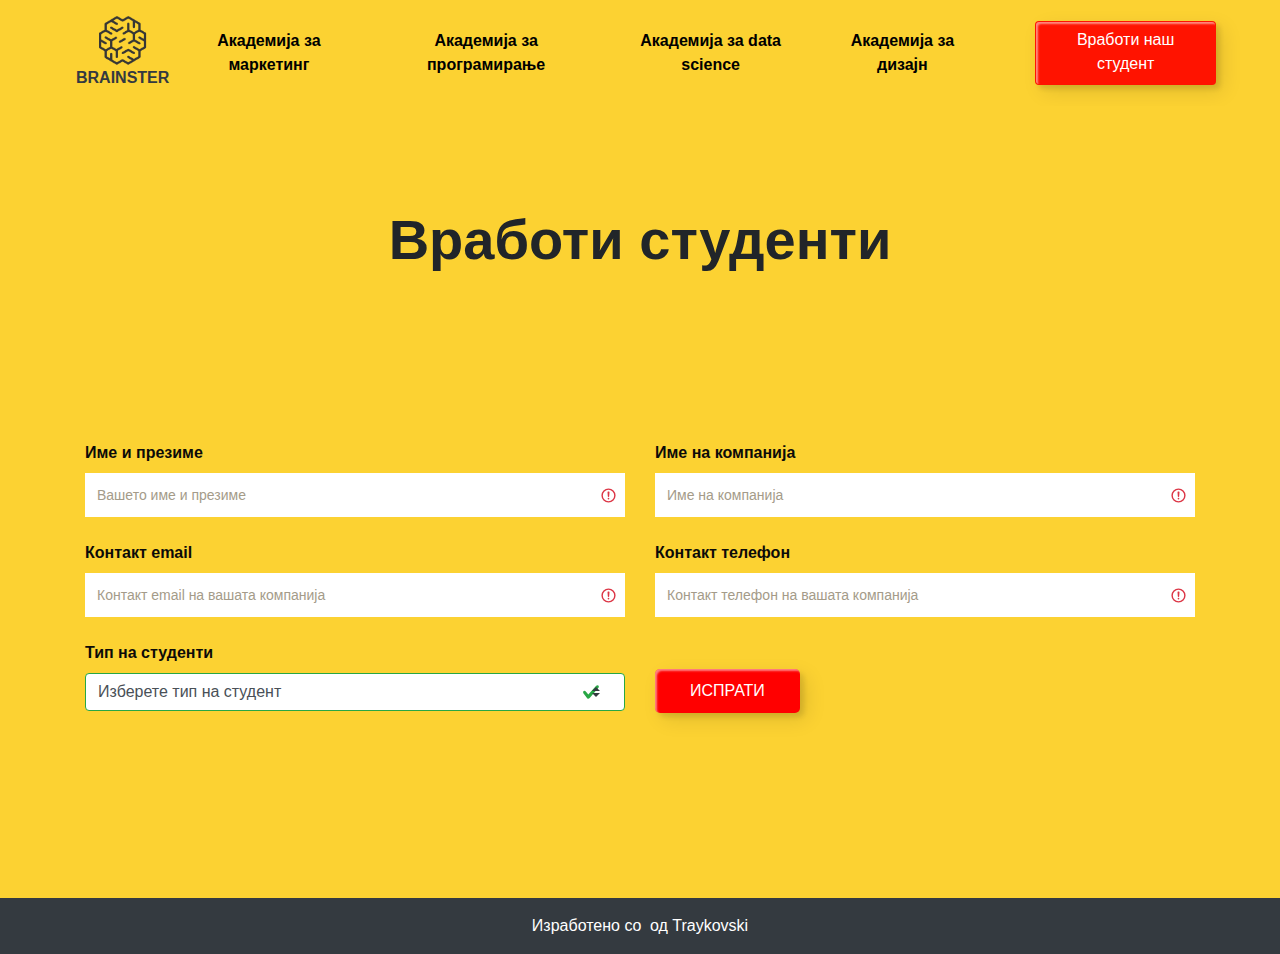
<file: Project-01/student.html>
<!DOCTYPE html>
<html lang="en">
  <head>
    <meta charset="UTF-8" />
    <meta http-equiv="X-UA-Compatible" content="IE=edge" />
    <meta name="viewport" content="width=device-width, initial-scale=1.0" />
    <title>Вработи студенти</title>

    <!-- title-icon -->
    <link href="./assets/Design/Logo.png" rel="icon" />

    <!-- boostrap CSS -->
    <link rel="stylesheet" href="./assets/css/bootstrap.min.css" />

    <!-- local CSS -->
    <link rel="stylesheet" href="./assets/css/style.css" />

    <!-- font-awesome -->
    <link
      rel="stylesheet"
      href="https://cdnjs.cloudflare.com/ajax/libs/font-awesome/6.1.1/css/all.min.css"
      integrity="sha512-KfkfwYDsLkIlwQp6LFnl8zNdLGxu9YAA1QvwINks4PhcElQSvqcyVLLD9aMhXd13uQjoXtEKNosOWaZqXgel0g=="
      crossorigin="anonymous"
      referrerpolicy="no-referrer"
    />
  </head>
  <body>
    <!-- navbar menu -->

    <header id="header" class="bg-yellow sticky-top nav-fixed py-lg-2">
      <nav
        class="navbar navbar-expand-lg navbar-light d-flex align-items-center"
      >
        <a
          class="navbar-logo text-center text-decoration-none"
          href="./index.html"
          ><img src="./assets/Design/Logo.png" alt="" class="logo" />
          <div class="logo-brand text-dark text-uppercase font-weight-bold">
            Brainster
          </div>
        </a>

        <button
          class="navbar-toggler"
          type="button"
          data-toggle="collapse"
          data-target="#navbarSupportedContent"
          aria-controls="navbarSupportedContent"
          aria-expanded="false"
          aria-label="Toggle navigation"
        >
          <!-- <span class="navbar-toggler-icon"></span> -->
          <div class="hamburger hamburger-steps">
            <div class="hamburger-line"></div>
            <div class="hamburger-line"></div>
            <div class="hamburger-line"></div>
          </div>
        </button>

        <div
          class="collapse navbar-collapse nav-fullscreen"
          id="navbarSupportedContent"
        >
          <ul class="navbar-nav ml-lg-auto nav-fullscreen-items text-md-center">
            <li
              class="nav-item font-weight-bold text-lg-center m-left1 nav-fullscreen-item"
            >
              <a
                class="nav-link text-black"
                href="https://brainster.co/marketing"
                >Академија за маркетинг</a
              >
            </li>
            <li class="nav-item font-weight-bold m-left2 nav-fullscreen-item">
              <a class="nav-link" href="https://brainster.co/front-end/"
                >Академија за програмирање</a
              >
            </li>
            <li class="nav-item font-weight-bold m-left1 nav-fullscreen-item">
              <a class="nav-link" href="https://brainster.co/data-science/"
                >Академија за data science</a
              >
            </li>
            <li class="nav-item font-weight-bold m-left1 nav-fullscreen-item">
              <a class="nav-link" href="https://brainster.co/graphic-design/"
                >Академија за дизајн</a
              >
            </li>

            <a
              href="./student.html"
              class="btn butn text-white my-2 my-sm-0 ml-5 mr-3 ml-md-5 mr-md-5 m-left2"
              >Вработи наш студент</a
            >
          </ul>
        </div>
      </nav>
    </header>

    <!--  Contact Section -->

    <section id="contact" class="contact ">
      <div class="container">
        <div class="section-title text-center">
          <h2 class="font-weight-bolder display-4">Вработи студенти</h2>
        </div>
      </div>

      <div class="container" data-aos="fade-up">
        <form action="#" class="php-email-form form was-validated">
          <div class="row">
            <div class="col-md-6 form-group">
              <label for="name" class="label">Име и презиме</label>
              <input
                type="text"
                class="form-control"
                id="input1"
                placeholder="Вашето име и презиме"
                required
              />
            </div>
            <div class="col-md-6 form-group">
              <label for="input2">Име на компанија</label>
              <input
                type="text"
                name="name"
                class="form-control"
                id="input2"
                placeholder="Име на компанија"
                required
              />
            </div>
          </div>
          <div class="row">
            <div class="col-md-6 form-group mt-3 mt-md-0">
              <label for="input3">Контакт email</label>
              <input
                type="email"
                class="form-control"
                name="email"
                id="input3"
                placeholder="Контакт email на вашата компанија"
                required
              />
            </div>
            <div class="col-md-6 form-group">
              <label for="input4">Контакт телефон</label>
              <input
                type="number"
                class="form-control"
                name="tel"
                id="input4"
                placeholder="Контакт телефон на вашата компанија"
                required
              />
            </div>
          </div>
          <div class="row">
            <div class="col-md-6 form-group mb">
              <label for="exampleFormControlSelect2">Тип на студенти</label>
              <select
                name="dropdown"
                class="form-control custom-select"
                id="exampleFormControlSelect2"
                required
              >
                <option selected class="text-hide">
                  Изберете тип на студент
                </option>
                <option value="1">Студенти од маркетинг</option>
                <option value="2">Студенти од програмирање</option>
                <option value="3">Студенти од data science</option>
                <option value="4">Студенти од дизајн</option>
              </select>
            </div>
            <div class="col-md-6 my-3">
              <div class="loading">Loading</div>
              <div class="error-message"></div>
              <div class="sent-message">
                Your message has been sent. Thank you!
              </div>

              <div">
                <button type="submit" class="butn">ИСПРАТИ</button>
              </div>
            </div>
          </div>
        </form>
      </div>
    </section>

    <!-- footer -->

    <div class="container-fluid bg-dark">
      <div class="row">
        <div class="col text-center text-white pt-3">
          <p>
            Изработено со <i class="fa-solid fa-heart text-danger pr-1"></i>од Traykovski
          </p>
        </div>
      </div>
    </div>

    <!-- ON THE BOTTOM INSIDE THE BODY TAG -->
    <!-- JQUERY CDN -->
    <script src="./assets/js/jquery-3.6.0.min.js"></script>

    <!-- POPPER CDN -->
    <script src="./assets/js/popper.min.js"></script>

    <!-- BOOTSTRAP JS -->
    <script src="./assets/js/bootstrap.min.js"></script>

    <!-- Vendor JS Files -->
    <script src="assets/vendor/aos/aos.js"></script>
    <script src="assets/vendor/bootstrap/js/bootstrap.bundle.min.js"></script>
  </body>
</html>
</file>
<file: Project-01/assets/css/style.css>
/* navbar */

.logo {
  height: 50px;
}
.butn {
  background-color: #ff1300;
  box-shadow: rgb(168, 29, 29) 4px 4px 0px;
  transition: 0.3s ease-out;
  /* transition: transform 200ms, box-shadow 200ms; */
  box-shadow: inset 2px 2px 2px 0px rgba(255, 255, 255, 0.5),
    7px 7px 20px 0px rgba(0, 0, 0, 0.1), 4px 4px 5px 0px rgba(0, 0, 0, 0.1);
  outline: none;
}

.butn:hover {
  background: rgb(177, 31, 31);
  box-shadow: 4px 4px 6px 0 rgba(255, 255, 255, 0.5),
    -4px -4px 6px 0 rgba(116, 125, 136, 0.2),
    inset -4px -4px 6px 0 rgba(255, 255, 255, 0.5),
    inset 4px 4px 6px 0 rgba(116, 125, 136, 0.3);
  color: #fff;
}

.butn:hover:after {
  box-shadow: 4px 4px 6px 0 rgba(255, 255, 255, 0.5),
    -4px -4px 6px 0 rgba(116, 125, 136, 0.2),
    inset -4px -4px 6px 0 rgba(255, 255, 255, 0.5),
    inset 4px 4px 6px 0 rgba(116, 125, 136, 0.3);
}

.navbar-light .navbar-nav .nav-link {
  color: black;
  font-weight: bold;
}
.nav-link {
  display: inline-block;
  text-decoration: none;
  color: rgba(56, 169, 21, 0.9);
  position: relative;
}
.nav-link::after {
  content: "";
  position: absolute;
  left: 0;
  bottom: 0;
  width: 100%;
  height: 2px;
  background-color: rgba(56, 169, 21, 0.9);
  transform: scaleX(0);
  transform-origin: right;
  transition: transform 0.7s;
}
.nav-link:hover::after {
  transform: scaleX(1);
  transform-origin: left;
}
.bg-yellow {
  background-color: #fcd232;
  overflow: hidden;
}

#header {
  transition: all 0.5s;
  z-index: 997;
}

.navbar-logo {
  margin-left: 60px;
}

.hamburger {
  position: relative;
  z-index: 9000;
  width: 40px;
  height: 40px;
}
.hamburger:hover {
  cursor: pointer;
}

.hamburger-line {
  content: " ";
  display: block;
  width: 100%;
  height: 3px;
  background: black;
  border-radius: 8px;
  margin-bottom: 8px;
}
.hamburger-line:last-child {
  margin-bottom: 0;
}

.hamburger-steps .hamburger-line {
  transition: width 0.2s ease-in-out;
}
.hamburger-steps .hamburger-line:nth-child(2) {
  width: 80%;
}
.hamburger-steps .hamburger-line:last-child {
  width: 55%;
}

.hamburger-steps:hover .hamburger-line {
  width: 100%;
}

.hamburger--active.hamburger-steps .hamburger-line {
  transition: none;
  width: 100%;
}

.hamburger--active .hamburger-line {
  position: absolute;
  top: 30px;
  margin: 0;
  background: white;
}
.hamburger--active .hamburger-line:first-child {
  transform: rotate(-45deg);
}
.hamburger--active .hamburger-line:nth-child(2) {
  display: none;
}
.hamburger--active .hamburger-line:last-child {
  transform: rotate(45deg);
}
.navbar-light .navbar-toggler {
  border-color: #fcd232;
}

@media (max-width: 425px) {
  .nav-fullscreen-item a {
    text-decoration: none;
    color: white;
    transition: color 0.1s ease-in-out;
  }
  .nav-fullscreen-item a:hover {
    color: #cccccc;
  }

  .nav-fullscreen {
    position: fixed;
    display: flex;
    z-index: 800;
    top: 0;
    right: 0;
    bottom: 0;
    left: 0;
    opacity: 0;
    visibility: hidden;
    justify-content: center;
    align-items: center;
    background-color: #302f38;
    transition: opacity 0s;
  }
  .nav-fullscreen--open {
    opacity: 1;
    visibility: visible;
  }
  .nav-fullscreen-items {
    margin: 0;
    padding: 0;
    list-style: none;

    font-size: 20px;
    line-height: 45px;
  }

  .navbar-light .navbar-nav .nav-link {
    color: white;
    font-weight: bold;
  }
}

/* // vraboti nash student// */

.hidden {
  display: none;
}

.contact {
  background-color: #fcd232;
  min-height: 88vh;
}
.section-title {
  padding-top: 100px;
  padding-bottom: 160px;
}
.contact .php-email-form {
  width: 100%;
}
.contact .php-email-form .form-group {
  padding-bottom: 8px;
}
label,
option {
  color: #0c0b09;
  font-weight: bold;
}
.contact .php-email-form .validate {
  display: none;
  color: red;
  margin: 0 0 15px 0;
  font-weight: 400;
  font-size: 13px;
}
.contact .php-email-form .error-message {
  display: none;
  color: black;
  background: #ed3c0d;
  text-align: center;
  padding: 15px;
  font-weight: 600;
}
.contact .php-email-form .sent-message {
  display: none;
  color: black;
  background: #18d26e;
  text-align: center;
  padding: 15px;
  font-weight: 600;
}
.contact .php-email-form .loading {
  display: none;
  text-align: center;
  padding: 15px;
}
.contact .php-email-form .loading:before {
  content: "";
  display: inline-block;
  border-radius: 50%;
  width: 24px;
  height: 24px;
  margin: 0 10px -6px 0;
  border: 3px solid #cda45e;
  border-top-color: #1a1814;
  -webkit-animation: animate-loading 1s linear infinite;
  animation: animate-loading 1s linear infinite;
}
.contact .php-email-form input,
.contact .php-email-form textarea {
  border-radius: 0;
  box-shadow: none;
  font-size: 14px;

  border: none;
}
.contact .php-email-form input::-moz-placeholder,
.contact .php-email-form textarea::-moz-placeholder {
  color: #a49b89;
}
.contact .php-email-form input::placeholder,
.contact .php-email-form textarea::placeholder {
  color: #a49b89;
}
.contact .php-email-form input:focus,
.contact .php-email-form textarea:focus {
  border-color: #cda45e;
}
.contact .php-email-form input {
  height: 44px;
}
.contact .php-email-form textarea {
  padding: 10px 12px;
}
/* .mb {
  margin-bottom: 190px;
} */
.contact .php-email-form button[type="submit"] {
  background: red;
  border: 0;
  padding: 10px 35px;
  color: #fff;
  transition: 0.4s;
  border-radius: 5px;
  margin-top: 12px;
}
.contact .php-email-form button[type="submit"]:hover {
  background: rgb(168, 29, 29);
}
@-webkit-keyframes animate-loading {
  0% {
    transform: rotate(0deg);
  }
  100% {
    transform: rotate(360deg);
  }
}
@keyframes animate-loading {
  0% {
    transform: rotate(0deg);
  }
  100% {
    transform: rotate(360deg);
  }
}

/* hero */

#hero {
  width: 100%;

  background: linear-gradient(
      45deg,
      rgba(61, 97, 65, 0.9) 0%,
      rgba(56, 169, 21, 0.9) 100%
    ),
    url("../Design/bg-hero.jpg") center center no-repeat;
  background-size: cover;
  height: 500px;
}
#hero .animated {
  animation: up-down 2s ease-in-out infinite alternate-reverse both;
}

@media (min-width: 1200px) {
  #hero {
    background-attachment: fixed;
  }
}
@media (max-width: 991px) {
  #hero {
    text-align: center;
  }
  #hero .container,
  #hero .container-fluid {
    padding-top: 68px;
  }
  #hero .animated {
    -webkit-animation: none;
    animation: none;
  }
  #hero .hero-img {
    text-align: center;
  }
  #hero .hero-img img {
    width: 50%;
  }
}
@media (max-width: 768px) {
  #hero h1 {
    font-size: 70px;
  }
  #hero h2 {
    font-size: 18px;
    line-height: 24px;
  }
  #hero .hero-img img {
    width: 50%;
  }
}
@media (max-width: 576px) {
  #hero .hero-img img {
    width: 50%;
  }
  #hero h1 {
    font-size: 50px;
  }
}
@media (max-width: 575px), (max-height: 600px) {
  #hero {
    height: auto;
  }
}

@-webkit-keyframes up-down {
  0% {
    transform: translateY(10px);
  }
  100% {
    transform: translateY(-10px);
  }
}

@keyframes up-down {
  0% {
    transform: translateY(10px);
  }
  100% {
    transform: translateY(-10px);
  }
}

/* filters */

.filters {
  border: 1px solid yellowgreen;
}

.filters:hover {
  background: rgb(168, 29, 29);
  transition: 0.3s ease-out;
}
.filters,
label,
input:hover {
  cursor: pointer;
}

/* Hide the default checkbox */
input[type="checkbox"] {
  visibility: hidden;
}

.checkbox {
  visibility: hidden;
  position: absolute;
}
.checkbox:checked ~ label > div > .fa-check-circle {
  visibility: visible;
  color: #302f38 !important;
}
.checkbox:checked ~ label > div > p {
  color: #302f38 !important;
}
.checkbox:checked ~ label {
  background-color: rgb(168, 29, 29);
}
.fa-check-circle {
  visibility: hidden;
}

/* cards */
.card {
  margin-bottom: 13px;
}
.dep {
  border: 1px solid yellow;
  background-color: #fcd232;
}
.border-round {
  border-radius: 15px;
}
.rounded1 {
  border-top-left-radius: 10px;
  border-top-right-radius: 10px;
}
.gallery .gallery-item {
  overflow: hidden;
}
.gallery .gallery-item {
  transition: all ease-in-out 0.3s;
}
.gallery .gallery-item:hover {
  transform: scale(1.1);
}

.list {
  margin: 0px auto;
  width: 80%;
  box-sizing: border-box;
}
.list-element {
  display: none;
}

.list .list-element:nth-child(1) {
  display: block;
}
.list .list-element:nth-child(2) {
  display: block;
}
.list .list-element:nth-child(3) {
  display: block;
}
.list .list-element:nth-child(4) {
  display: block;
}
.list .list-element:nth-child(5) {
  display: block;
}
.list .list-element:nth-child(6) {
  display: block;
}
.list .list-element:nth-child(7) {
  display: block;
}
.list .list-element:nth-child(8) {
  display: block;
}
.list .list-element:nth-child(9) {
  display: block;
}
.list .list-element:nth-child(10) {
  display: block;
}
.list .list-element:nth-child(11) {
  display: block;
}
.list .list-element:nth-child(12) {
  display: block;
}
.list .list-element:nth-child(13) {
  display: block;
}
.list .list-element:nth-child(14) {
  display: block;
}
.list .list-element:nth-child(15) {
  display: block;
}
.list .list-element:nth-child(16) {
  display: block;
}
.list .list-element:nth-child(17) {
  display: block;
}
.list .list-element:nth-child(18) {
  display: block;
}
.list .list-element:nth-child(19) {
  display: block;
}
.list .list-element:nth-child(20) {
  display: block;
}
</file>
